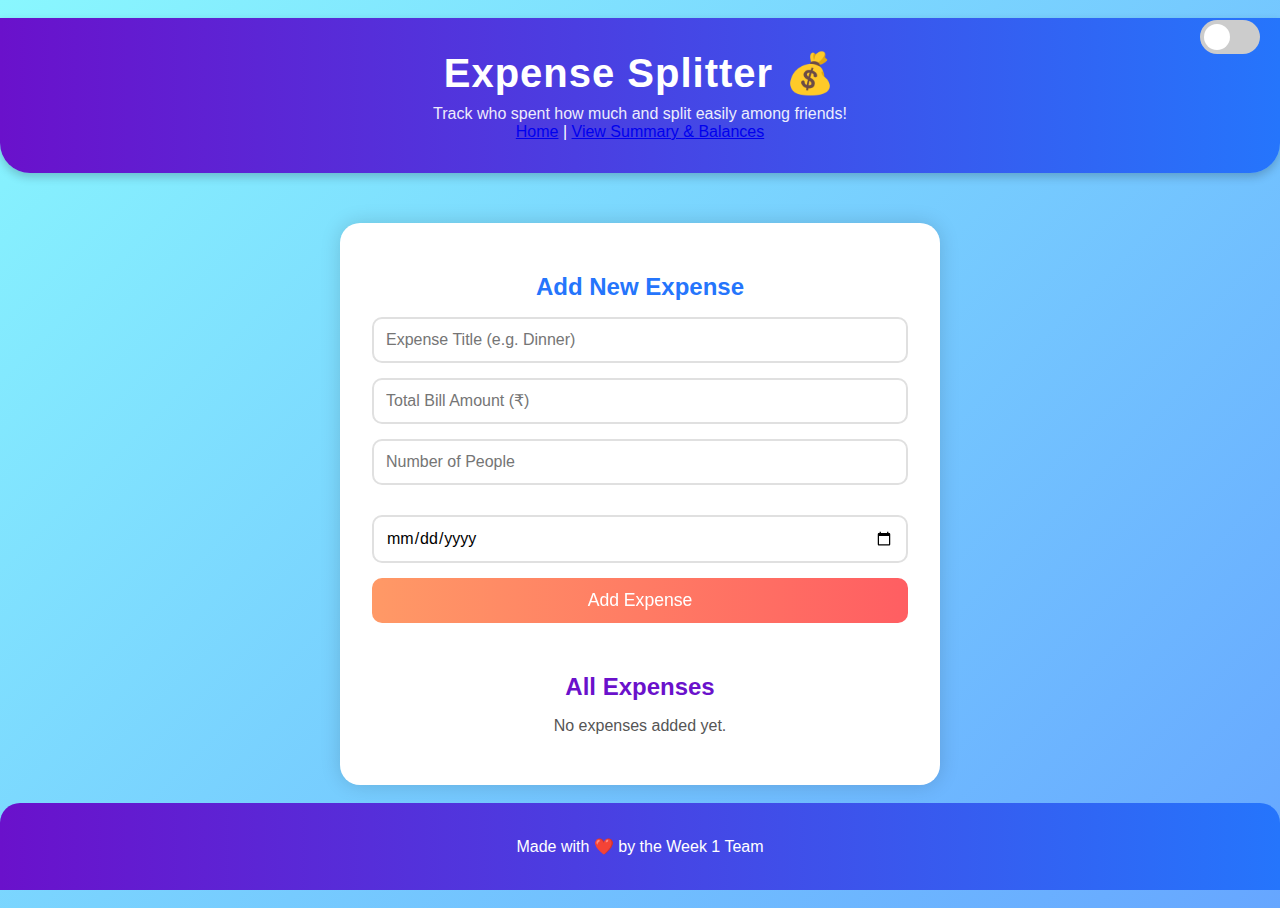
<file: frontend/index.html>
<!DOCTYPE html>
<html lang="en">
<head>
  <meta charset="UTF-8" />
  <meta name="viewport" content="width=device-width, initial-scale=1.0" />
  <title>Expense Splitter 💰</title>
  <link rel="stylesheet" href="style.css" />
</head>
<body>
  <header>
    <h1>Expense Splitter 💰</h1>
    <p>Track who spent how much and split easily among friends!</p>
    <label class="switch">
  <input type="checkbox" id="darkModeToggle" />
  <span class="slider round"></span>
  Dark Mode
</label>
    <nav>
      <a href="index.html" class="nav-link active">Home</a> |
      <a href="summary.html" class="nav-link">View Summary & Balances</a>
    </nav>
  </header>

  <main>
    <!-- Add Expense Form -->
    <section class="form-section">
      <h2>Add New Expense</h2>
      <form id="expense-form">
        <input type="text" id="title" placeholder="Expense Title (e.g. Dinner)" aria-label="Expense title" required />
        <input type="number" id="totalAmount" placeholder="Total Bill Amount (₹)" min="0" step="0.01" aria-label="Total bill amount in rupees" required />
        <input type="number" id="numPeople" placeholder="Number of People" min="1" aria-label="Number of people involved" required />
        <div id="participants-container">
          <!-- Dynamic participant fields will be added here -->
        </div>
        <input type="date" id="date" aria-label="Date of the expense" required />
        <button type="submit">Add Expense</button>
      </form>
    </section>

    <!-- Expense List -->
    <section class="list-section">
      <h2>All Expenses</h2>
      <ul id="expense-list" role="list"></ul>
    </section>


  </main>

  <footer>
    <p>Made with ❤️ by the Week 1 Team</p>
  </footer>

  <script src="script.js"></script>
</body>
</html>
</file>
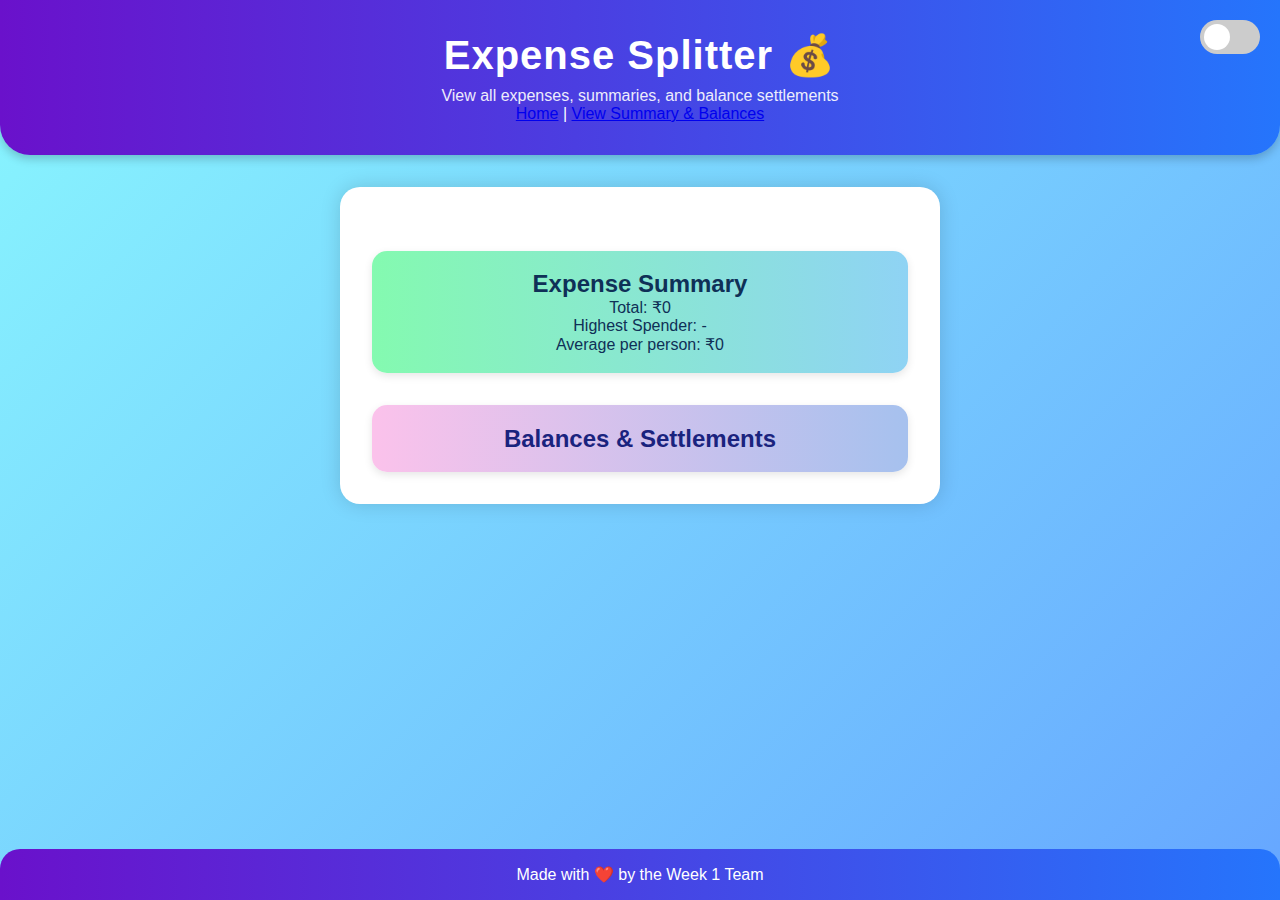
<file: frontend/summary.html>
<!DOCTYPE html>
<html lang="en">
<head>
  <meta charset="UTF-8" />
  <meta name="viewport" content="width=device-width, initial-scale=1.0" />
  <title>Summary & Balances - Expense Splitter 💰</title>
  <link rel="stylesheet" href="style.css" />
</head>
<body>
  <header>
    <h1>Expense Splitter 💰</h1>
    <p>View all expenses, summaries, and balance settlements</p>
    <label class="switch">
      <input type="checkbox" id="darkModeToggle" />
      <span class="slider round"></span>
      Dark Mode
    </label>
    <nav>
      <a href="index.html" class="nav-link">Home</a> |
      <a href="summary.html" class="nav-link active">View Summary & Balances</a>
    </nav>
  </header>

  <main>
    <!-- Expense Summary -->
    <section class="summary-section" id="summary">
      <h2>Expense Summary</h2>
      <p id="total">Total: ₹0</p>
      <p id="highest">Highest Spender: -</p>
      <p id="average">Average per person: ₹0</p>
    </section>

    <!-- Balances & Settlements -->
    <section class="balances-section" id="balances-section">
      <h2>Balances & Settlements</h2>
      <ul id="balances-list"></ul>
    </section>
  </main>

  <footer>
    <p>Made with ❤️ by the Week 1 Team</p>
  </footer>

  <script src="script.js"></script>
</body>
</html>
</file>
<file: frontend/style.css>
/* ---------- GLOBAL ---------- */
* {
  margin: 0;
  padding: 0;
  box-sizing: border-box;
  font-family: "Poppins", sans-serif;
}

body {
  background: linear-gradient(135deg, #89f7fe, #66a6ff);
  color: #333;
  display: flex;
  flex-direction: column;
  align-items: center;
  min-height: 100vh;
  scroll-behavior: smooth;
  transition: background-color 0.5s ease, color 0.5s ease;
}

/* ---------- HEADER ---------- */
header {
  text-align: center;
  padding: 2rem 1rem;
  background: linear-gradient(90deg, #6a11cb, #2575fc);
  color: white;
  width: 100%;
  box-shadow: 0 4px 10px rgba(0, 0, 0, 0.2);
  border-bottom-left-radius: 30px;
  border-bottom-right-radius: 30px;
  animation: fadeIn 1s ease-in-out;
  transition: background-color 0.5s ease, box-shadow 0.5s ease;
}

header h1 {
  font-size: 2.5rem;
  margin-bottom: 0.5rem;
  letter-spacing: 1px;
}

header p {
  font-size: 1rem;
  opacity: 0.9;
}

/* ---------- MAIN CONTAINER ---------- */
main {
  width: 90%;
  max-width: 600px;
  background: white;
  margin-top: 2rem;
  padding: 2rem;
  border-radius: 20px;
  box-shadow: 0 0 20px rgba(0, 0, 0, 0.15);
  animation: fadeIn 1s ease-in-out;
  transition: background-color 0.5s ease, box-shadow 0.5s ease;
}

/* ---------- FORM SECTION ---------- */
.form-section h2 {
  text-align: center;
  color: #2575fc;
  margin-bottom: 1rem;
}

form {
  display: flex;
  flex-direction: column;
  gap: 15px;
}

input {
  padding: 12px;
  border: 2px solid #e0e0e0;
  border-radius: 10px;
  font-size: 1rem;
  transition: all 0.3s ease;
  box-shadow: inset 0 0 5px transparent;
}

input:focus {
  border-color: #2575fc;
  box-shadow: 0 0 8px rgba(37, 117, 252, 0.4);
  outline: none;
}

button {
  padding: 12px;
  background: linear-gradient(90deg, #ff9966, #ff5e62);
  color: white;
  border: none;
  border-radius: 10px;
  cursor: pointer;
  font-size: 1.1rem;
  transition: transform 0.3s ease, box-shadow 0.3s ease, background-color 0.3s ease;
  will-change: transform;
}

button:hover {
  transform: translateY(-3px) scale(1.05);
  box-shadow: 0 6px 20px rgba(255, 94, 98, 0.6);
  background-color: #ff7a7a;
}

/* ---------- EXPENSE LIST ---------- */
.list-section {
  margin-top: 2rem;
}

.list-section h2 {
  text-align: center;
  color: #6a11cb;
  margin-bottom: 1rem;
}

#expense-list {
  list-style: none;
}

#expense-list li {
  background: linear-gradient(90deg, #a1c4fd, #c2e9fb);
  border: none;
  padding: 14px 16px;
  border-radius: 10px;
  margin-bottom: 12px;
  display: flex;
  justify-content: space-between;
  align-items: center;
  color: #222;
  box-shadow: 0 2px 8px rgba(0, 0, 0, 0.1);
  transition: transform 0.3s ease, box-shadow 0.3s ease, border 0.2s ease;
  opacity: 0;
  animation: fadeSlideUp 0.5s forwards;
  will-change: transform, box-shadow, opacity, border;
}

#expense-list li:hover {
  transform: scale(1.05);
  box-shadow: 0 8px 18px rgba(0, 0, 0, 0.2);
}

/* Highlight border for drop target */
#expense-list li.over,
#expense-list li[style*="border-top"],
#expense-list li[style*="border-bottom"] {
  transition: border 0.2s ease;
}

/* ---------- DELETE BUTTON ---------- */
.delete-btn {
  background: #ff5e62;
  border: none;
  color: white;
  border-radius: 8px;
  padding: 6px 10px;
  cursor: pointer;
  font-size: 1.1rem;
  transition: background 0.3s ease, transform 0.3s ease, box-shadow 0.3s ease;
  will-change: transform, box-shadow;
}

.delete-btn:hover {
  background: #ff3b3f;
  transform: scale(1.15);
  box-shadow: 0 0 15px rgba(255, 94, 98, 0.7);
}

.edit-btn {
  background: #4caf50;
  border: none;
  color: white;
  border-radius: 8px;
  padding: 6px 10px;
  cursor: pointer;
  font-size: 1.1rem;
  margin-right: 8px;
  transition: background 0.3s ease, transform 0.3s ease, box-shadow 0.3s ease;
  will-change: transform, box-shadow;
}

.edit-btn:hover {
  background: #45a049;
  transform: scale(1.15);
  box-shadow: 0 0 15px rgba(76, 175, 80, 0.7);
}

/* ---------- SUMMARY ---------- */
.summary-section {
  margin-top: 2rem;
  background: linear-gradient(90deg, #84fab0, #8fd3f4);
  padding: 1.2rem;
  border-radius: 15px;
  text-align: center;
  color: #0f3057;
  font-weight: 500;
  box-shadow: 0 3px 8px rgba(0, 0, 0, 0.1);
  animation: fadeIn 1s ease-in-out;
}

/* ---------- BALANCES & SETTLEMENTS ---------- */
.balances-section {
  margin-top: 2rem;
  background: linear-gradient(90deg, #fbc2eb, #a6c1ee);
  padding: 1.2rem;
  border-radius: 15px;
  text-align: center;
  color: #1a237e;
  font-weight: 600;
  box-shadow: 0 3px 8px rgba(0, 0, 0, 0.1);
  animation: fadeIn 1s ease-in-out;
}

.balances-section ul {
  list-style: none;
  padding-left: 0;
}

.balances-section li {
  margin: 8px 0;
}

/* Toggle switch styling */
.switch {
  position: absolute;
  top: 20px;
  right: 20px;
  display: inline-block;
  width: 60px;
  height: 34px;
}

.switch input {
  opacity: 0;
  width: 0;
  height: 0;
}

.slider {
  position: absolute;
  cursor: pointer;
  top: 0;
  left: 0;
  right: 0;
  bottom: 0;
  background-color: #ccc;
  transition: 0.4s;
  border-radius: 34px;
}

.slider:before {
  position: absolute;
  content: "";
  height: 26px;
  width: 26px;
  left: 4px;
  bottom: 4px;
  background-color: white;
  transition: 0.4s;
  border-radius: 50%;
}

input:checked + .slider {
  background-color: #2196f3;
}

input:checked + .slider:before {
  transform: translateX(26px);
}

/* Dark mode styles */
body.dark-mode {
  background: #121212;
  color: #eeeeee;
  transition: background-color 0.5s ease, color 0.5s ease;
}

body.dark-mode header {
  background: #1f1f1f;
  color: #eee;
  box-shadow: 0 4px 10px rgba(255, 255, 255, 0.2);
  transition: background-color 0.5s ease, box-shadow 0.5s ease;
}

body.dark-mode main {
  background: #222;
  box-shadow: 0 0 20px rgba(255, 255, 255, 0.1);
  transition: background-color 0.5s ease, box-shadow 0.5s ease;
}

/* ---------- FOOTER ---------- */
footer {
  margin-top: auto;
  padding: 1rem;
  text-align: center;
  color: white;
  background: linear-gradient(90deg, #6a11cb, #2575fc);
  width: 100%;
  border-top-left-radius: 20px;
  border-top-right-radius: 20px;
  transition: background-color 0.5s ease, color 0.5s ease;
}

/* ---------- ANIMATIONS ---------- */
@keyframes fadeIn {
  from {
    opacity: 0;
    transform: translateY(10px);
  }
  to {
    opacity: 1;
    transform: translateY(0);
  }
}

@keyframes fadeSlideUp {
  to {
    opacity: 1;
    transform: translateY(0);
  }
}

/* ---------- RESPONSIVE ---------- */
@media (max-width: 500px) {
  main {
    padding: 1.2rem;
  }
  header h1 {
    font-size: 2rem;
  }
  input,
  button {
    font-size: 0.95rem;
  }
  #expense-list li {
    flex-direction: column;
    align-items: flex-start;
  }
  .delete-btn {
    align-self: flex-end;
    margin-top: 5px;
  }
}
</file>
